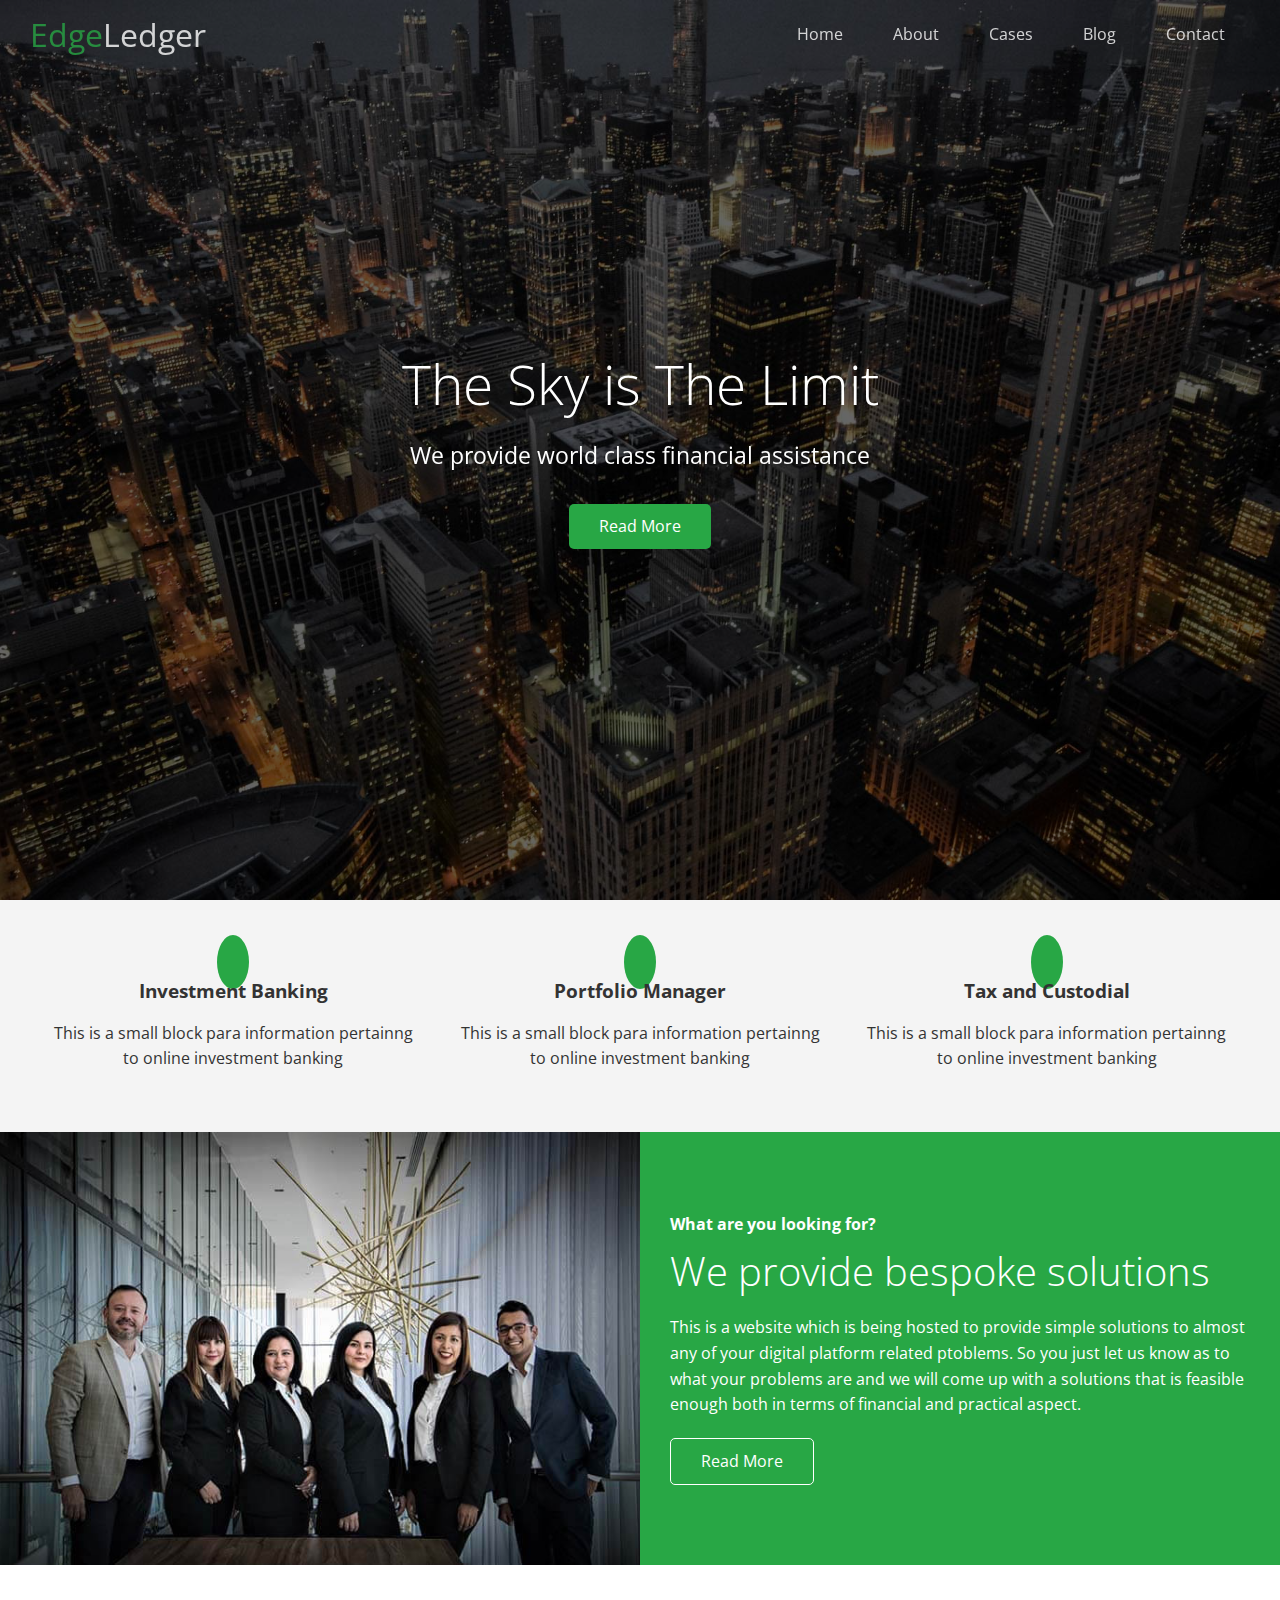
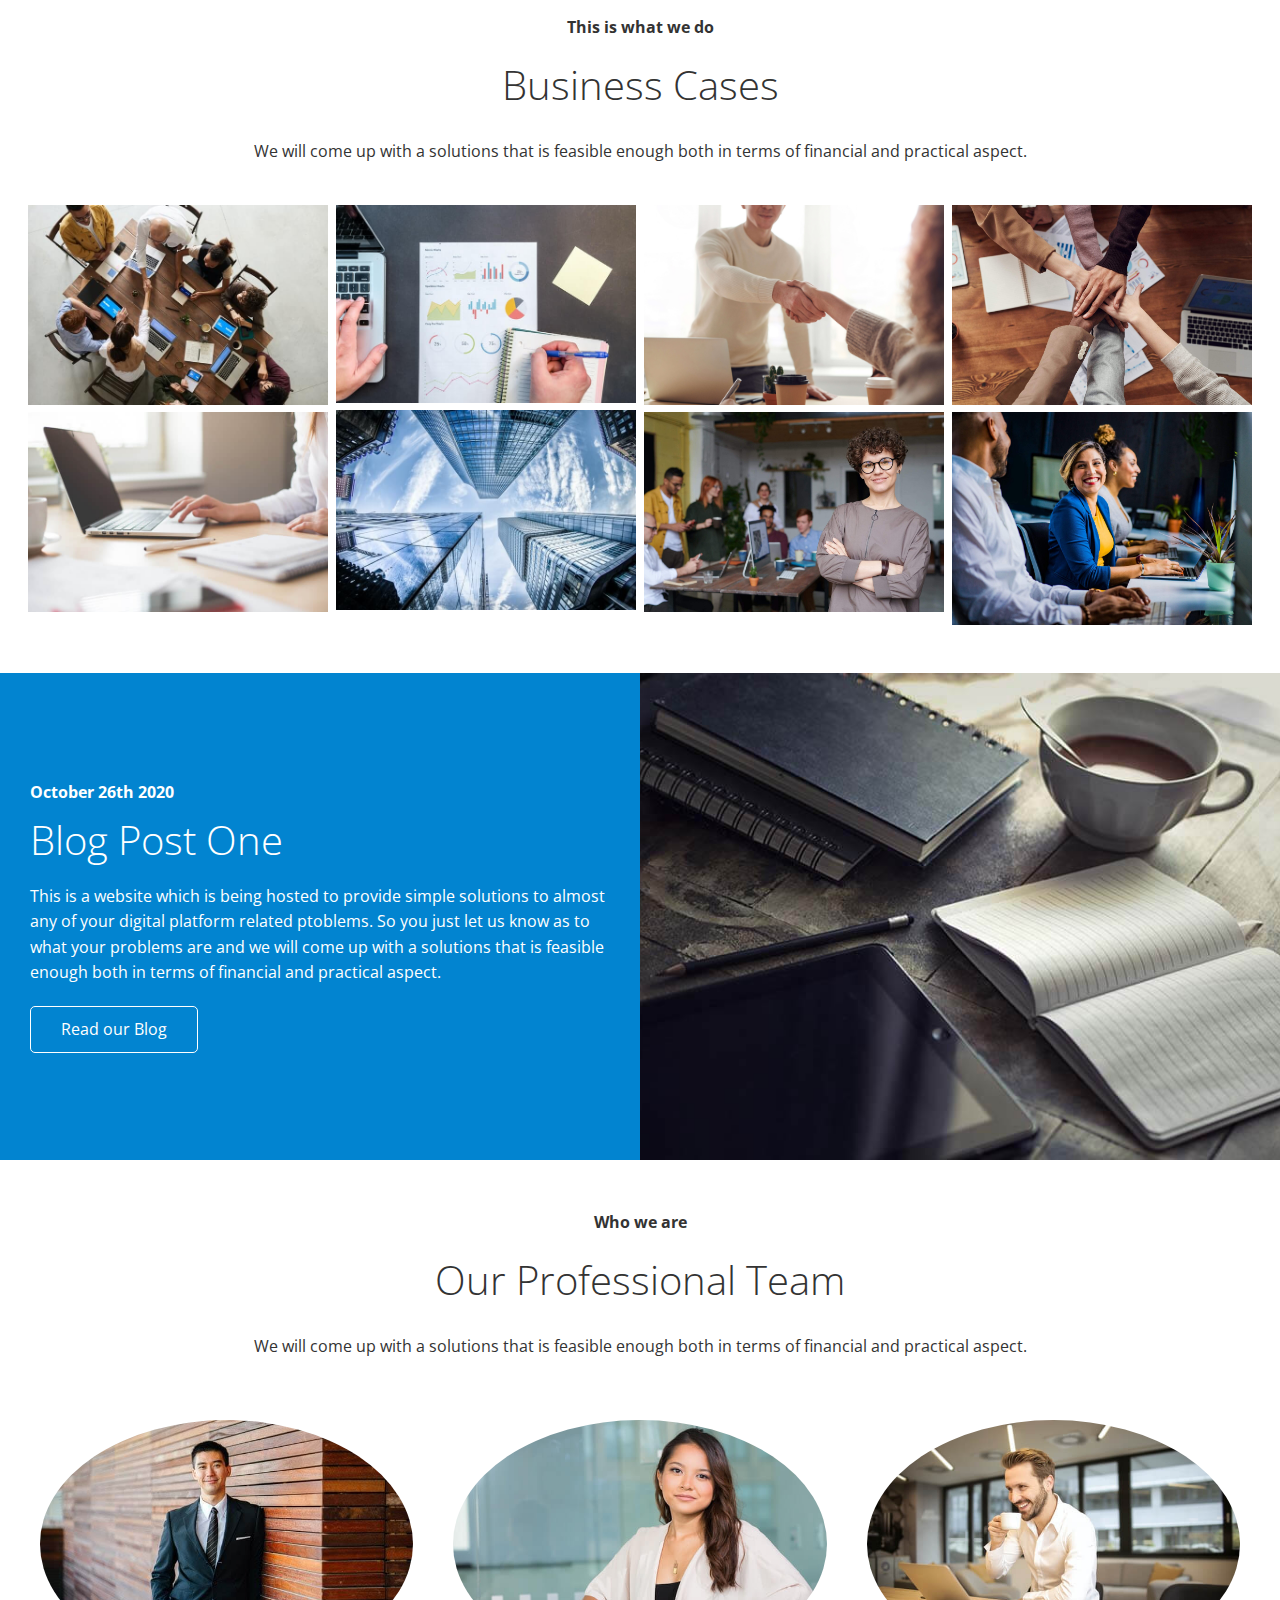
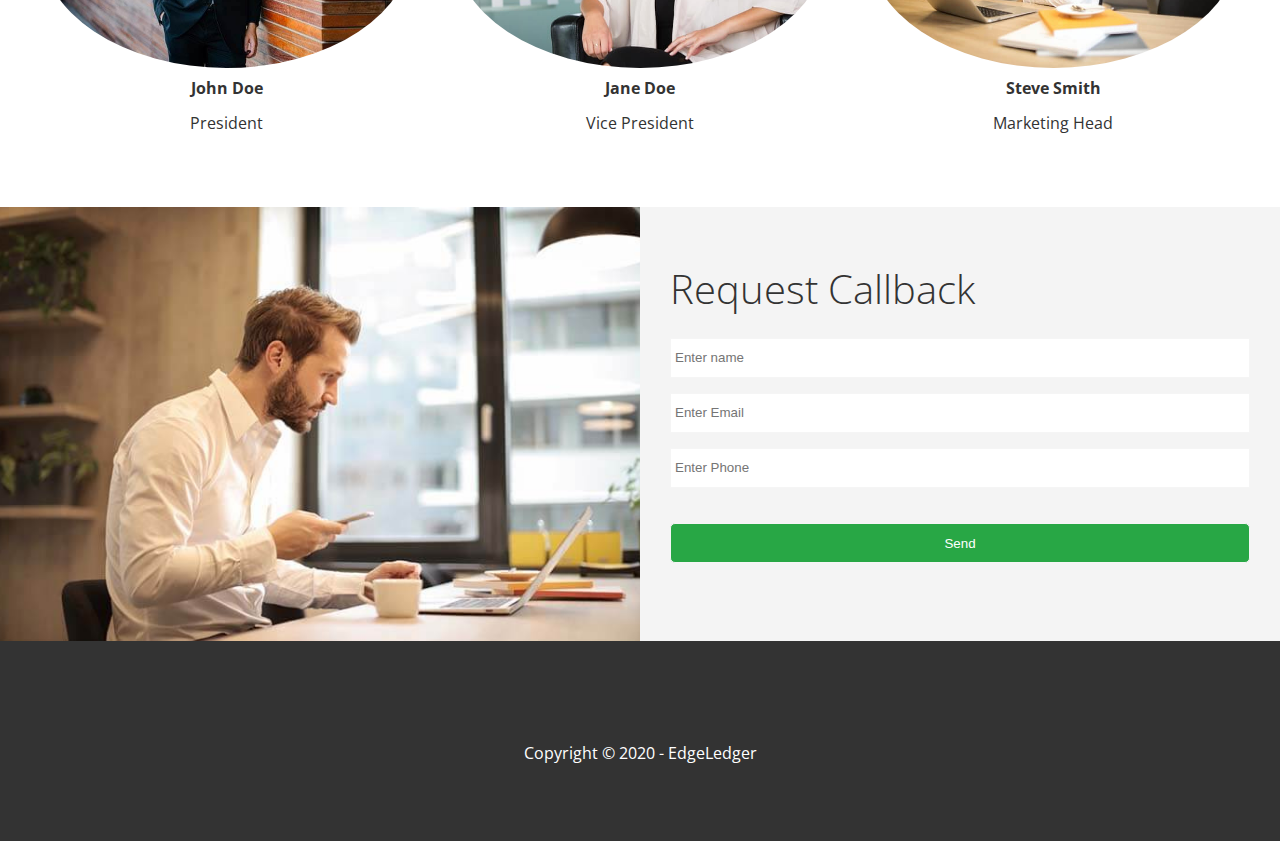
<file: index.html>
<!DOCTYPE html>
<html lang="en">

<head>
    <meta charset="UTF-8">
    <meta name="viewport" content="width=device-width, initial-scale=1.0">
    <link rel="stylesheet" href="https://cdnjs.cloudflare.com/ajax/libs/font-awesome/5.15.1/css/all.min.css"
        integrity="sha512-+4zCK9k+qNFUR5X+cKL9EIR+ZOhtIloNl9GIKS57V1MyNsYpYcUrUeQc9vNfzsWfV28IaLL3i96P9sdNyeRssA=="
        crossorigin="anonymous" />
    <link rel="shortcut icon" type="image/x-icon" href="/favicon.ico">
    <link rel="stylesheet" href="css/lightbox.min.css">
    <link rel="stylesheet" href="css/utilities.css">
    <link rel="stylesheet" href="css/style.css">
    <title>Welcome To EdgeLedger</title>
</head>

<body>
    <header class="hero">
        <div id="navbar" class="navbar top">
            <h1 class="logo">
                <span class="text-primary"><i class="fas fa-book-open"></i> Edge</span>Ledger
            </h1>
            <nav>
                <ul>
                    <li><a href="#home">Home</a></li>
                    <li><a href="#about">About</a></li>
                    <li><a href="#cases">Cases</a></li>
                    <li><a href="#blog">Blog</a></li>
                    <li><a href="#contact">Contact</a></li>
                </ul>
            </nav>
        </div>

        <div class="content">
            <h1>The Sky is The Limit</h1>
            <p>We provide world class financial assistance</p>
            <a href="#about" class="btn"><i class="fas fa-chevron-right"></i>Read More</a>
        </div>
    </header>

    <main>
        <section id="about" class="icons bg-light">
            <div class="flex-items">
                <div>
                    <i class="fas fa-university fa-2x"></i>
                    <div>
                        <h3>Investment Banking</h3>
                        <p>This is a small block para information pertainng to online investment banking</p>
                    </div>
                </div>

                <div>
                    <i class="fas fa-book-reader fa-2x"></i>
                    <div>
                        <h3>Portfolio Manager</h3>
                        <p>This is a small block para information pertainng to online investment banking</p>
                    </div>
                </div>

                <div>
                    <i class="fas fa-pencil-alt fa-2x"></i>
                    <div>
                        <h3>Tax and Custodial</h3>
                        <p>This is a small block para information pertainng to online investment banking</p>
                    </div>
                </div>
            </div>
        </section>

        <section class="solutions flex-columns">
            <div class="row">
                <div class="column">
                    <div class="column-1">
                        <img src="images/home/people.jpg" alt="">
                    </div>
                </div>
                <div class="column">
                    <div class="column-2 bg-primary">
                        <h4>What are you looking for?</h4>
                        <h2>We provide bespoke solutions</h2>
                        <p>This is a website which is being hosted to provide simple solutions to almost any of your
                            digital platform related ptoblems. So you just let us know as to what your problems are
                            and we will come up with a solutions that is feasible enough both in terms of financial
                            and practical aspect.</p>
                        <a href="#" class="btn btn-outline">
                            <i class="fas fa-chevron"></i>
                            Read More
                        </a>
                    </div>
                </div>
        </section>

        <section id="cases" class="cases flex-grid section-padding">
            <header class="section-header">
                <h4>This is what we do</h4>
                <h2>Business Cases</h2>
                <p>We will come up with a solutions that is feasible enough both in terms of financial
                    and practical aspect.</p>
            </header>
            <div class="row">
                <div class="column">
                    <a href="images/cases/cases1.jpg" data-lightbox="cases"
                        data-title="These are the images for the business cases">
                        <img src="images/cases/cases1.jpg" alt="">
                    </a>
                    <a href="images/cases/cases2.jpg" data-lightbox="cases"
                        data-title="These are the images for the business cases">
                        <img src="images/cases/cases2.jpg" alt="">
                    </a>
                </div>

                <div class="column">
                    <a href="images/cases/cases3.jpg" data-lightbox="cases"
                        data-title="These are the images for the business cases">
                        <img src="images/cases/cases3.jpg" alt="">
                    </a>
                    <a href="images/cases/cases4.jpg" data-lightbox="cases"
                        data-title="These are the images for the business cases">
                        <img src="images/cases/cases4.jpg" alt="">
                    </a>
                </div>

                <div class="column">
                    <a href="images/cases/cases5.jpg" data-lightbox="cases"
                        data-title="These are the images for the business cases">
                        <img src="images/cases/cases5.jpg" alt="">
                    </a>
                    <a href="images/cases/cases6.jpg" data-lightbox="cases"
                        data-title="These are the images for the business cases">
                        <img src="images/cases/cases6.jpg" alt="">
                    </a>
                </div>

                <div class="column">
                    <a href="images/cases/cases7.jpg" data-lightbox="cases"
                        data-title="These are the images for the business cases">
                        <img src="images/cases/cases7.jpg" alt="">
                    </a>
                    <a href="images/cases/cases8.jpg" data-lightbox="cases"
                        data-title="These are the images for the business cases">
                        <img src="images/cases/cases8.jpg" alt="">
                    </a>
                </div>
            </div>
        </section>

        <section id="blog" class="blog flex-columns flex-reverse">
            <div class="row">
                <div class="column">
                    <div class="column-1">
                        <img src="images/home/blog.jpg" alt="">
                    </div>
                </div>
                <div class="column">
                    <div class="column-2 bg-secondary">
                        <h4>October 26th 2020</h4>
                        <h2>Blog Post One</h2>
                        <p>This is a website which is being hosted to provide simple solutions to almost any of your
                            digital platform related ptoblems. So you just let us know as to what your problems are
                            and we will come up with a solutions that is feasible enough both in terms of financial
                            and practical aspect.</p>
                        <a href="blog.html" class="btn btn-outline">
                            <i class="fas fa-chevron"></i>
                            Read our Blog
                        </a>
                    </div>
                </div>
        </section>

        <section id="team" class="team section-padding">
            <header class="section-header">
                <h4>Who we are</h4>
                <h2>Our Professional Team</h2>
                <p>We will come up with a solutions that is feasible enough both in terms of financial
                    and practical aspect.</p>
            </header>
            <div class="flex-items">
                <div>
                    <img src="images/team/person1.jpg" alt="">
                    <h4>John Doe</h4>
                    <p>President</p>
                </div>

                <div>
                    <img src="images/team/person2.jpg" alt="">
                    <h4>Jane Doe</h4>
                    <p>Vice President</p>
                </div>

                <div>
                    <img src="images/team/person3.jpg" alt="">
                    <h4>Steve Smith</h4>
                    <p>Marketing Head</p>
                </div>
            </div>
        </section>

        <section id="contact" class="contact flex-columns">
            <div class="row">
                <div class="column">
                    <div class="column-1">
                        <img src="images/home/contact.jpg" alt="">
                    </div>
                </div>
                <div class="column">
                    <div class="column-2 bg-light">
                        <h2>Request Callback</h2>
                        <form action="" class="callback-form">
                            <div class="form-control">
                                <label for="name"></label>
                                <input type="text" name="name" id="name" placeholder="Enter name">
                            </div>

                            <div class="form-control">
                                <label for="email"></label>
                                <input type="email" name="email" id="email" placeholder="Enter Email">
                            </div>

                            <div class="form-control">
                                <label for="phone"></label>
                                <input type="phone" name="phone" id="phone" placeholder="Enter Phone">
                            </div>
                            <input type="submit" value="Send" id="submit" class="btn">
                        </form>
                    </div>
                </div>
        </section>

    </main>

    <footer class="footer bg-dark">
        <div class="social">
            <a href="#"><i class="fab fa-facebook fa-2x"></i></a>
            <a href="#"><i class="fab fa-twitter fa-2x"></i></a>
            <a href="#"><i class="fab fa-youtube fa-2x"></i></a>
            <a href="#"><i class="fab fa-linkedin fa-2x"></i></a>
        </div>
        <p>Copyright &copy; 2020 - EdgeLedger</p>
    </footer>

    <script src="https://code.jquery.com/jquery-3.5.1.min.js"
        integrity="sha256-9/aliU8dGd2tb6OSsuzixeV4y/faTqgFtohetphbbj0=" crossorigin="anonymous"></script>

    <script src="js/lightbox.min.js"></script>

    <script>
        const navbar = document.getElementById('navbar');
        let scrolled = false;

        window.onscroll = function () {
            if (window.pageYOffset > 100) {
                navbar.classList.remove('top');
                if (!scrolled) {
                    navbar.style.transform = 'translateY(-70px)';
                }
                setTimeout(function () {
                    navbar.style.transform = 'translateY(0)';
                    scrolled = true;
                }, 200);
            } else {
                navbar.classList.add('top');
                scrolled = false;
            }
        };

        $('#navbar a, .btn').on('click', function (e) {
            if (this.hash !== '') {
                e.preventDefault();

                const hash = this.hash;

                $('html, body').animate(
                    {
                        scrollTop: $(hash).offset().top - 100,
                    },
                    800
                );
            }
        });

    </script>
</body>

</html>
</file>
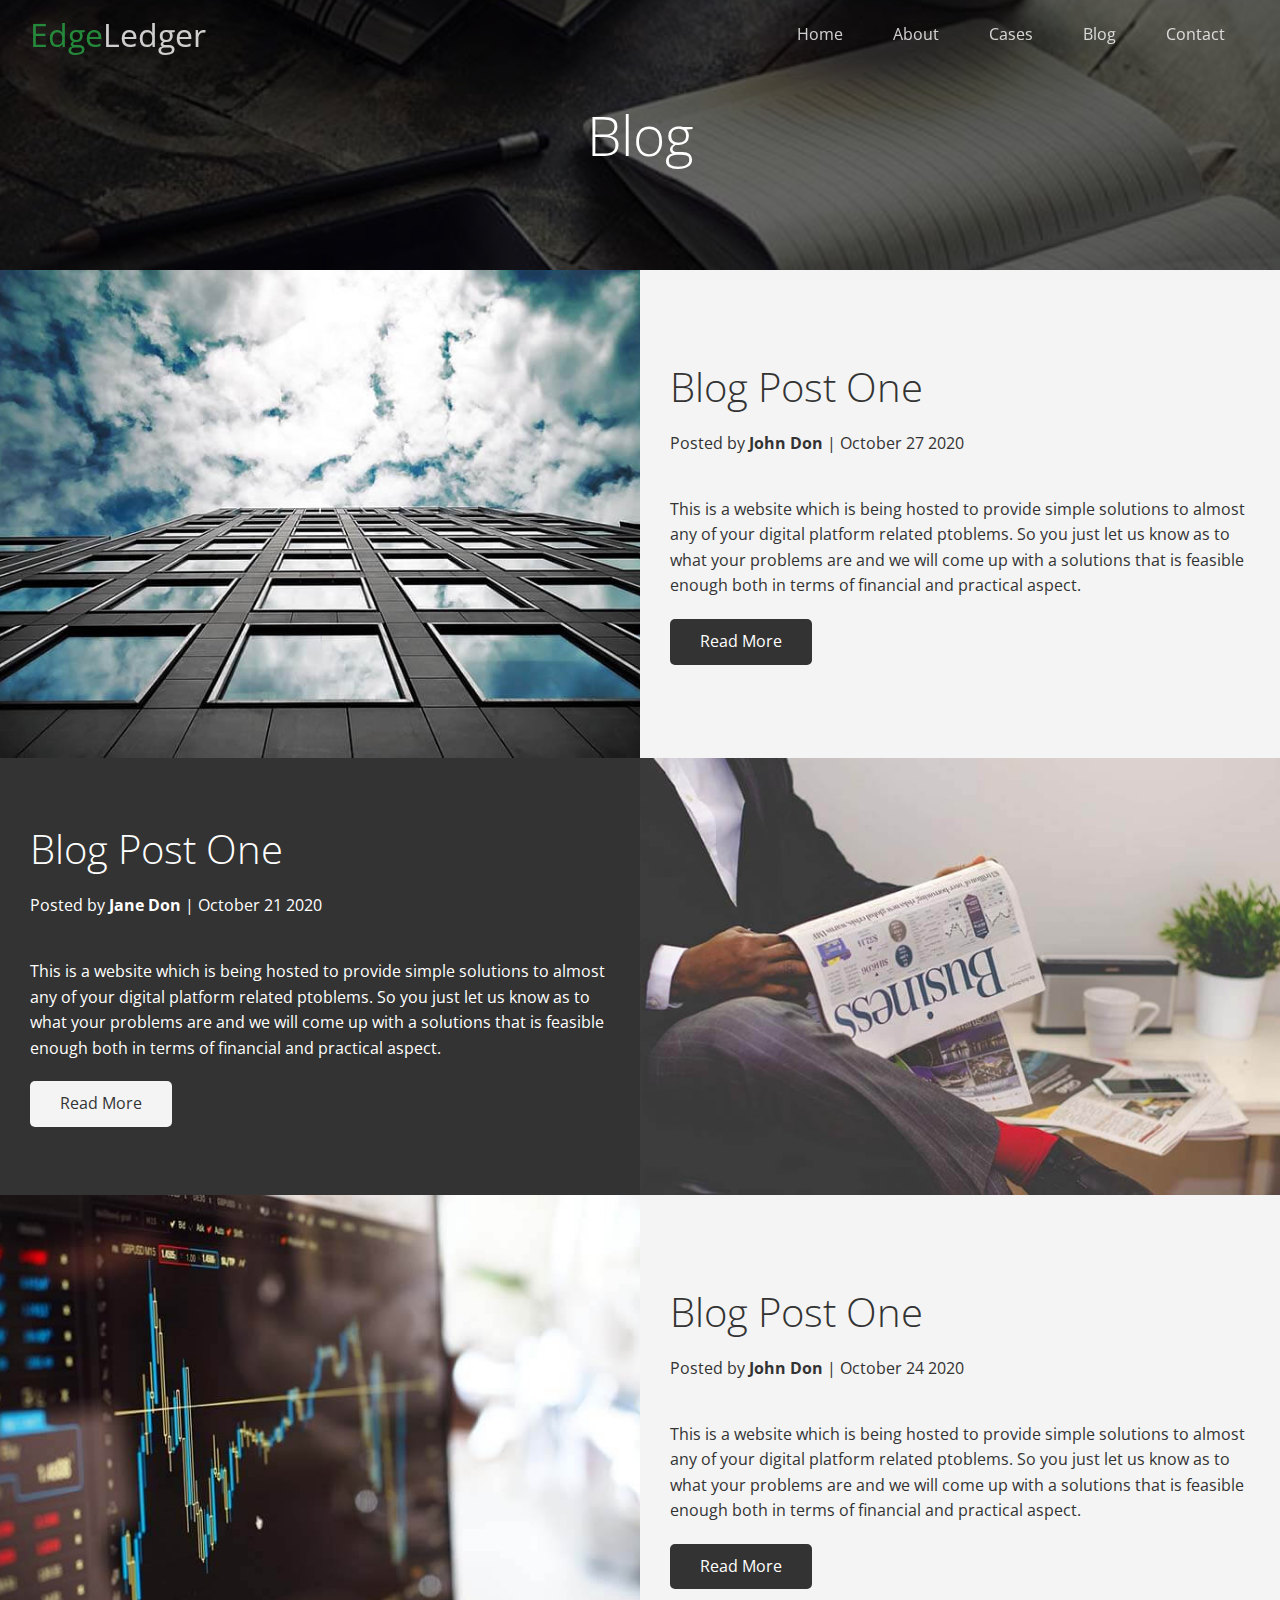
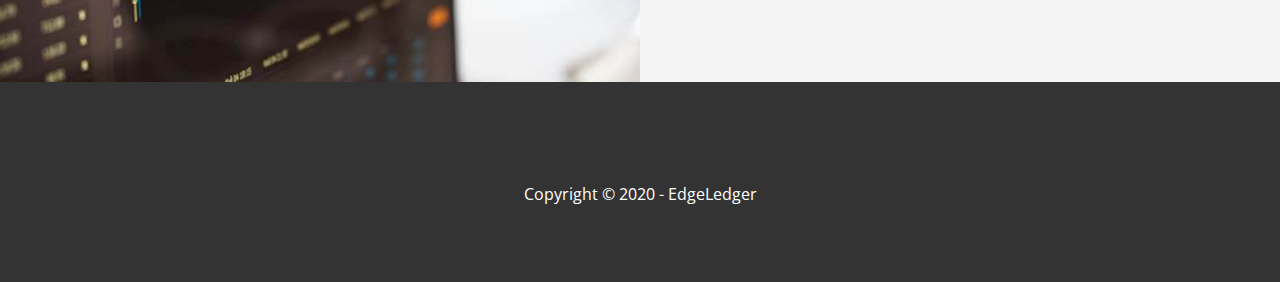
<file: blog.html>
<!DOCTYPE html>
<html lang="en">

<head>
    <meta charset="UTF-8">
    <meta name="viewport" content="width=device-width, initial-scale=1.0">
    <link rel="stylesheet" href="https://cdnjs.cloudflare.com/ajax/libs/font-awesome/5.15.1/css/all.min.css"
        integrity="sha512-+4zCK9k+qNFUR5X+cKL9EIR+ZOhtIloNl9GIKS57V1MyNsYpYcUrUeQc9vNfzsWfV28IaLL3i96P9sdNyeRssA=="
        crossorigin="anonymous" />
    <link rel="stylesheet" href="css/utilities.css">
    <link rel="stylesheet" href="css/style.css">
    <title>Read Our Blog</title>
</head>

<body>
    <header class="hero blog">
        <div id="navbar" class="navbar top">
            <h1 class="logo">
                <span class="text-primary"><i class="fas fa-book-open"></i> Edge</span>Ledger
            </h1>
            <nav>
                <ul>
                    <li><a href="index.html">Home</a></li>
                    <li><a href="index.html#about">About</a></li>
                    <li><a href="index.html#cases">Cases</a></li>
                    <li><a href="index.html#blog">Blog</a></li>
                    <li><a href="index.html#contact">Contact</a></li>
                </ul>
            </nav>
        </div>

        <div class="content">
            <h1>Blog</h1>
            <!-- <p>We provide world class financial assistance</p>
            <a href="#about" class="btn"><i class="fas fa-chevron-right"></i>Read More</a> -->
        </div>
    </header>

    <main>
        <article class="flex-columns">
            <div class="row">
                <div class="column">
                    <div class="column-1">
                        <img src="images/blog/blog1.jpg" alt="">
                    </div>
                </div>
                <div class="column">
                    <div class="column-2 bg-light">
                        <h2>Blog Post One</h2>
                        <p class="meta">
                            <i class="fas fa-user"></i> Posted by <strong>John Don</strong> | October 27 2020
                        </p>
                        <p>This is a website which is being hosted to provide simple solutions to almost any of your
                            digital platform related ptoblems. So you just let us know as to what your problems are
                            and we will come up with a solutions that is feasible enough both in terms of financial
                            and practical aspect.</p>
                        <a href="post.html" class="btn btn-dark">
                            <i class="fas fa-chevron"></i>
                            Read More
                        </a>
                    </div>
                </div>
        </article>

        <article class="flex-columns flex-reverse">
            <div class="row">
                <div class="column">
                    <div class="column-1">
                        <img src="images/blog/blog2.jpg" alt="">
                    </div>
                </div>
                <div class="column">
                    <div class="column-2 bg-dark">
                        <h2>Blog Post One</h2>
                        <p class="meta">
                            <i class="fas fa-user"></i> Posted by <strong>Jane Don</strong> | October 21 2020
                        </p>
                        <p>This is a website which is being hosted to provide simple solutions to almost any of your
                            digital platform related ptoblems. So you just let us know as to what your problems are
                            and we will come up with a solutions that is feasible enough both in terms of financial
                            and practical aspect.</p>
                        <a href="post.html" class="btn btn-light ">
                            <i class="fas fa-chevron"></i>
                            Read More
                        </a>
                    </div>
                </div>
        </article>

        <article class="flex-columns">
            <div class="row">
                <div class="column">
                    <div class="column-1">
                        <img src="images/blog/blog3.jpg" alt="">
                    </div>
                </div>
                <div class="column">
                    <div class="column-2 bg-light">
                        <h2>Blog Post One</h2>
                        <p class="meta">
                            <i class="fas fa-user"></i> Posted by <strong>John Don</strong> | October 24 2020
                        </p>
                        <p>This is a website which is being hosted to provide simple solutions to almost any of your
                            digital platform related ptoblems. So you just let us know as to what your problems are
                            and we will come up with a solutions that is feasible enough both in terms of financial
                            and practical aspect.</p>
                        <a href="post.html" class="btn btn-dark">
                            <i class="fas fa-chevron"></i>
                            Read More
                        </a>
                    </div>
                </div>
        </article>

    </main>

    <footer class="footer bg-dark">
        <div class="social">
            <a href="#"><i class="fab fa-facebook fa-2x"></i></a>
            <a href="#"><i class="fab fa-twitter fa-2x"></i></a>
            <a href="#"><i class="fab fa-youtube fa-2x"></i></a>
            <a href="#"><i class="fab fa-linkedin fa-2x"></i></a>
        </div>
        <p>Copyright &copy; 2020 - EdgeLedger</p>
    </footer>

    <script>
        const navbar = document.getElementById('navbar');
        let scrolled = false;

        window.onscroll = function () {
            if (window.pageYOffset > 100) {
                navbar.classList.remove('top');
                if (!scrolled) {
                    navbar.style.transform = 'translateY(-70px)';
                }
                setTimeout(function () {
                    navbar.style.transform = 'translateY(0)';
                    scrolled = true;
                }, 200);
            } else {
                navbar.classList.add('top');
                scrolled = false;
            }
        };
    </script>
</body>

</html>
</file>
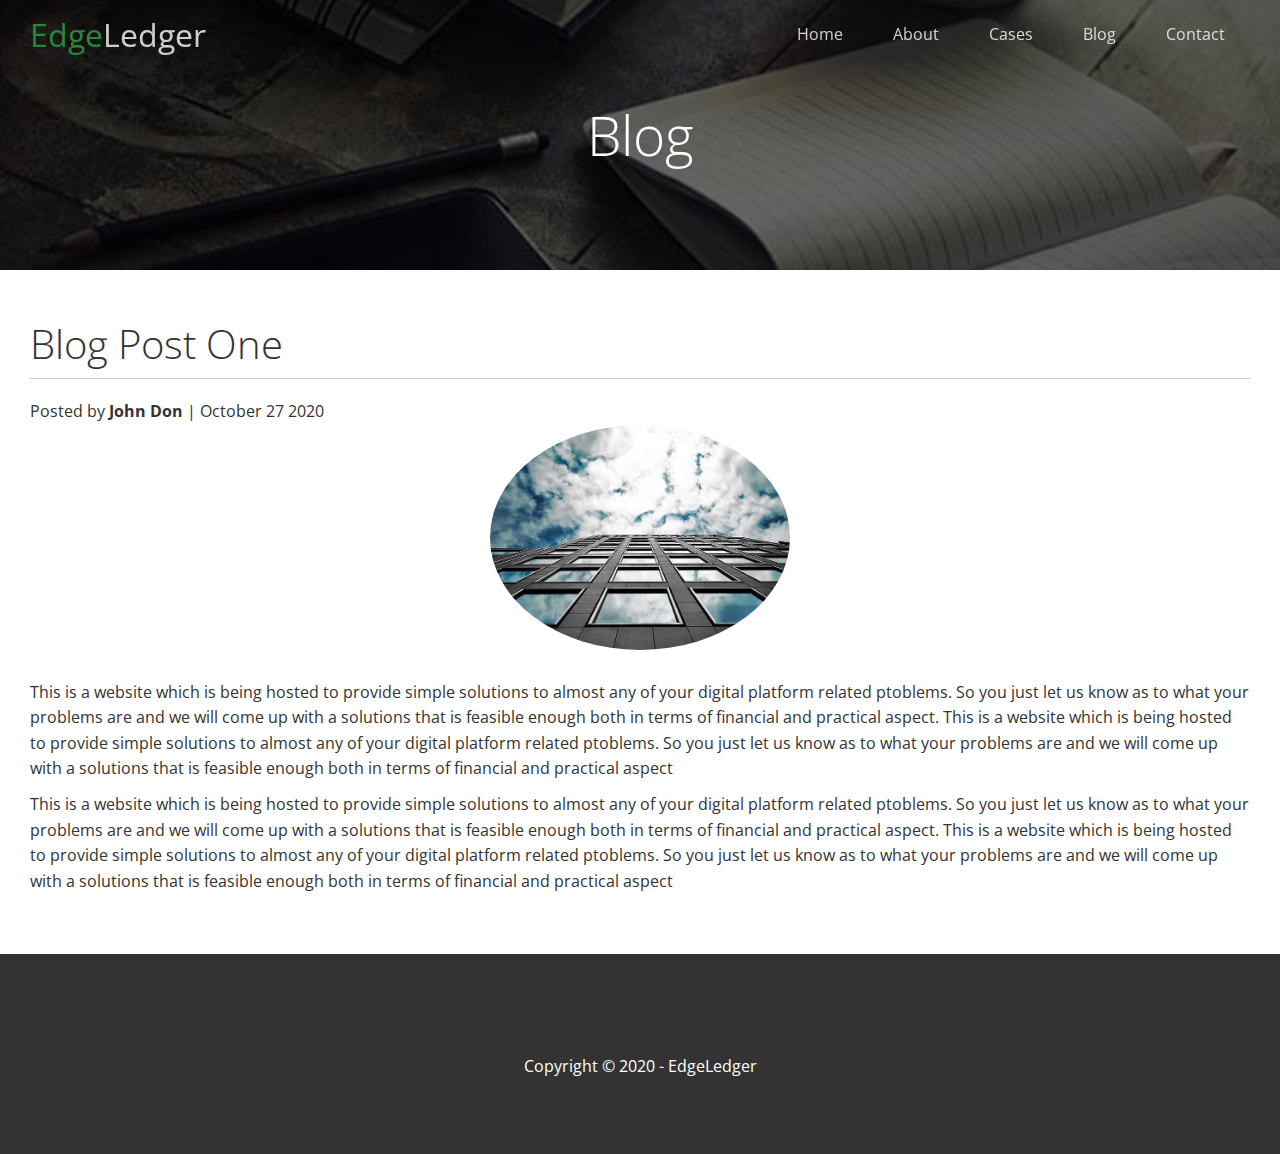
<file: post.html>
<!DOCTYPE html>
<html lang="en">

<head>
    <meta charset="UTF-8">
    <meta name="viewport" content="width=device-width, initial-scale=1.0">
    <link rel="stylesheet" href="https://cdnjs.cloudflare.com/ajax/libs/font-awesome/5.15.1/css/all.min.css"
        integrity="sha512-+4zCK9k+qNFUR5X+cKL9EIR+ZOhtIloNl9GIKS57V1MyNsYpYcUrUeQc9vNfzsWfV28IaLL3i96P9sdNyeRssA=="
        crossorigin="anonymous" />
    <link rel="stylesheet" href="css/utilities.css">
    <link rel="stylesheet" href="css/style.css">
    <title>Post One</title>
</head>

<body>
    <header class="hero blog">
        <div id="navbar" class="navbar top">
            <h1 class="logo">
                <span class="text-primary"><i class="fas fa-book-open"></i> Edge</span>Ledger
            </h1>
            <nav>
                <ul>
                    <li><a href="index.html">Home</a></li>
                    <li><a href="index.html#about">About</a></li>
                    <li><a href="index.html#cases">Cases</a></li>
                    <li><a href="index.html#blog">Blog</a></li>
                    <li><a href="index.html#contact">Contact</a></li>
                </ul>
            </nav>
        </div>

        <div class="content">
            <h1>Blog</h1>
            <!-- <p>We provide world class financial assistance</p>
            <a href="#about" class="btn"><i class="fas fa-chevron-right"></i>Read More</a> -->
        </div>
    </header>

    <main>
        <section class="post">
            <h2>Blog Post One</h2>
            <p class="meta">
                <i class="fas fa-user"></i> Posted by <strong>John Don</strong> | October 27 2020
                <img src="images/blog/blog1.jpg" alt="">
            </p>
            <p>This is a website which is being hosted to provide simple solutions to almost any of your
                digital platform related ptoblems. So you just let us know as to what your problems are
                and we will come up with a solutions that is feasible enough both in terms of financial
                and practical aspect. This is a website which is being hosted to provide simple solutions to almost any of your
                digital platform related ptoblems. So you just let us know as to what your problems are
                and we will come up with a solutions that is feasible enough both in terms of financial
                and practical aspect</p>
            <p>This is a website which is being hosted to provide simple solutions to almost any of your
                digital platform related ptoblems. So you just let us know as to what your problems are
                and we will come up with a solutions that is feasible enough both in terms of financial
                and practical aspect. This is a website which is being hosted to provide simple solutions to almost any of your
                digital platform related ptoblems. So you just let us know as to what your problems are
                and we will come up with a solutions that is feasible enough both in terms of financial
                and practical aspect</p>
        </section>

    </main>

    <footer class="footer bg-dark">
        <div class="social">
            <a href="#"><i class="fab fa-facebook fa-2x"></i></a>
            <a href="#"><i class="fab fa-twitter fa-2x"></i></a>
            <a href="#"><i class="fab fa-youtube fa-2x"></i></a>
            <a href="#"><i class="fab fa-linkedin fa-2x"></i></a>
        </div>
        <p>Copyright &copy; 2020 - EdgeLedger</p>
    </footer>

    <script>
        const navbar = document.getElementById('navbar');
        let scrolled = false;

        window.onscroll = function () {
            if (window.pageYOffset > 100) {
                navbar.classList.remove('top');
                if (!scrolled) {
                    navbar.style.transform = 'translateY(-70px)';
                }
                setTimeout(function () {
                    navbar.style.transform = 'translateY(0)';
                    scrolled = true;
                }, 200);
            } else {
                navbar.classList.add('top');
                scrolled = false;
            }
        };
    </script>
</body>

</html>
</file>
<file: css/utilities.css>
.text-primary {
    color: #28a745;
}

.text-secondary {
    color: #0284d0;
}

.btn {
    cursor: pointer;
    display: inline-block;
    padding: 10px 30px;
    color: #fff;
    background-color: #28a745;
    border: none;
    border-radius: 5px;
}

.btn:hover {
    opacity: 0.9;
}

.btn-primary, .bg-primary {
    background: #28a745;
    color: #fff;
}

.btn-secondary, .bg-secondary {
    background: #0284d0;
    color: #fff;
}

.btn-dark, .bg-dark {
    background: #333;
    color: #fff;
}

.btn-light, .bg-light {
    background: #f4f4f4;
    color: #333;
}

.btn-outline {
    background: transparent;
    border: 1px solid #fff;
}

.flex-items {
    display: flex;
    text-align: center;
    justify-content: center;
    text-align: center;
    height: 100%;
}

.flex-items > div {
    padding: 20px;
}

.flex-columns.flex-reverse .row {
    flex-direction: row-reverse;
}
.flex-columns .row {
    display: flex;
    flex-direction: row;
    flex-wrap: wrap;
    width: 100%;
}

.flex-columns .column {
    display: flex;
    flex-direction: column;
    flex-basis: 100%;
    flex: 1;
}

.flex-columns .column .column-1,
.flex-columns .column .column-2 {
    height: 100%;
}

.flex-columns img {
    width: 100%;
    height: 100%;
    object-fit: cover;
}

.flex-columns .column-2 {
    display: flex;
    flex-direction: column;
    align-items: flex-start;
    justify-content: center;
    padding: 30px;
}

.flex-columns h2 {
    font-size: 40px;
    font-weight: 100;
}

.flex-columns h4 {
    margin-bottom: 10px;
}

.flex-columns p {
    margin: 20px 0;
}

.section-header {
    padding: 30px;
    display: flex;
    flex-direction: column;
    align-items: center;
    justify-content: center;
    text-align: center;
}

.section-header h2{
    font-size: 40px;
    margin: 20px 0;
}

.section-padding {
    padding: 20px 20px 40px;
}

.flex-grid .row {
    display: flex;
    flex-wrap: wrap;
    padding: 0 4px;
}

.flex-grid .column {
    flex: 25%;
    max-width: 25%;
    padding: 0 4px;
}
</file>
<file: css/style.css>
@import url('https://fonts.googleapis.com/css2?family=Open+Sans:wght@300;400&display=swap');

* {
    box-sizing: border-box;
    padding: 0;
    margin: 0;
}

body {
    font-family: 'Open Sans', sans-serif;
    background: #fff;
    color: #333;
    line-height: 1.6;
}

ul {
    list-style: none;
}

a {
    color: #333;
    text-decoration: none;
}

h1, h2 {
    font-weight: 300;
    line-height: 1.2;
}

p {
    margin: 10px 0;
}

img {
    width: 100%;
}

.navbar {
    display: flex;
    align-items: center;
    justify-content: space-between;
    background: #333;
    color: #fff;
    opacity: 0.8;
    width: 100%;
    height: 70px;
    position: fixed;
    top: 0px;
    padding: 0 30px;
    transition:  0.5s ease-in;
}

.navbar.top {
    background: transparent;
}

.navbar a {
    color: #fff;
    padding: 10px 20px;
    margin: 0 5px;
}

.navbar a:hover {
    border-bottom: #28a745 2px solid;
}

.navbar ul {
    display: flex;
}

.navbar .logo {
    font-weight: 400;
}

.hero {
    background: url('../images/home/showcase.jpg') no-repeat center center/cover;
    height: 100vh;
    position: relative;
    color: #fff;
}

.hero .content {
    display: flex;
    flex-direction: column;
    align-items: center;
    justify-content: center;
    text-align: center;
    height: 100%;
    padding: 0 20px;
}

.hero .content h1{
    font-size: 55px;
}

.hero .content p{
    font-size: 23px;
    max-width: 600px;
    margin: 20px 0 30px;
}

.hero::before {
    content: '';
    position: absolute;
    top: 0;
    left: 0;
    width: 100%;
    height: 100%;
    background: rgba(0,0, 0, 0.6);
}

.hero * {
    z-index: 10;
}

.hero.blog {
    background: url('../images/home/blog.jpg') no-repeat center center/cover;
    height: 30vh;
}

.icons {
    padding: 30px;
}

.icons h3{
    font-weight: bold;
    margin-bottom: 15px;
}

.icons i {
    background-color: #28a745;
    color: #fff;
    padding: 1rem;
    border-radius: 50%;
    margin-bottom: 15px;
}

.cases img:hover {
    opacity: 0.7;
}

.team img {
    border-radius: 50%;
}

.callback-form {
    width: 100%;
    padding: 20px 0;
}

.callback-form label {
    display: block;
    margin-bottom: 5px;
}

.callback-form .form-control {
    margin-bottom: 15px;
}

.callback-form input {
    width: 100%;
    padding: 4px;
    height: 40px;
    border: #f5f5f5 1px solid;
}

.callback-form input:focus {
    outline-color: #28a745;
}

.callback-form .btn {
    padding: 12px 0;
    margin-top: 20px;
}

.post {
    padding: 50px 30px;
}

.post h2 {
    font-size: 40px;
    margin-bottom: 20px;
    padding-bottom: 10px;
    border-bottom: 1px solid #ccc;
}

.post .meta {
    margin-bottom: 30px;
}

.post img {
    width: 300px;
    border-radius: 50%;
    display: block;
    margin: 0 auto 30px;
}

.footer {
    display: flex;
    flex-direction: column;
    align-items: center;
    justify-content: center;
    text-align: center;
    height: 200px;
}

.footer a {
    color: #fff;
}

.social {
    margin-left: 25px;
}

.footer a:hover {
    color: #28a745;
}

.footer .social > * {
    margin-right: 30px;
}


@media(max-width: 768px) {
    .navbar {
        flex-direction: column;
        height: 120px;
        padding: 20px;
    }

    .navbar a{
        padding: 10px 10px;
        margin: 0 3px;
    }

    .flex-items {
        flex-direction: column;
    }

    .flex-columns .column, .flex-grid .column {
        flex: 100%;
        max-width: 100%;
    }

    .team img {
        width: 70%;
    }
}
</file>
